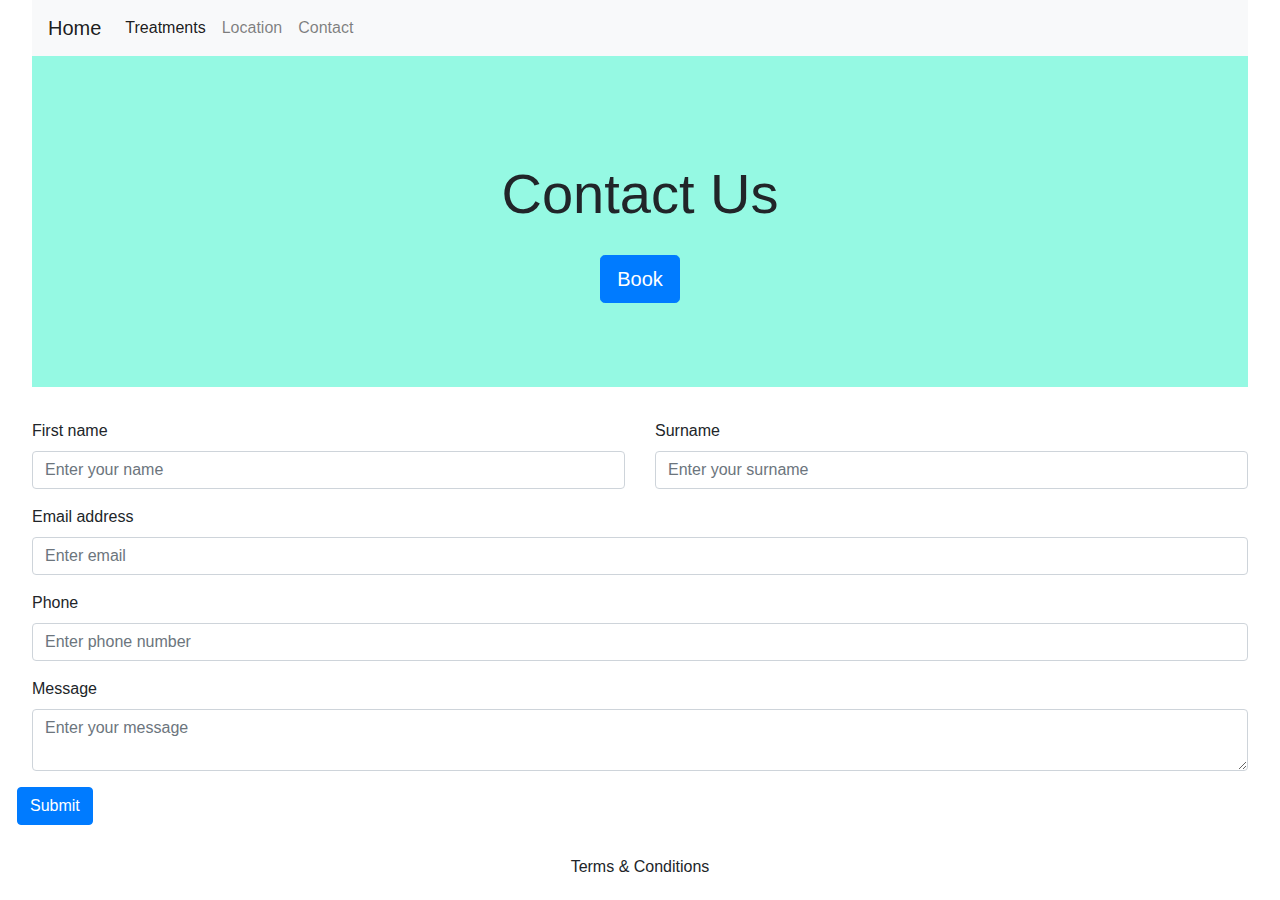
<file: contact.html>
<!doctype html>
<html lang="en">
  <head>
    <!-- Required meta tags -->
    <meta charset="utf-8">
    <meta name="viewport" content="width=device-width, initial-scale=1, shrink-to-fit=no">
<title>Helsinki Physio Contact</title>
    <!-- Bootstrap CSS -->
    <link rel="stylesheet" href="https://maxcdn.bootstrapcdn.com/bootstrap/4.0.0/css/bootstrap.min.css" integrity="sha384-Gn5384xqQ1aoWXA+058RXPxPg6fy4IWvTNh0E263XmFcJlSAwiGgFAW/dAiS6JXm" crossorigin="anonymous">
	<link rel="stylesheet" href="stylesweb.css">
  

  </head>
  
  <body>


<nav class="navbar navbar-expand-lg navbar-light bg-light">
  <a class="navbar-brand" href="index.html">Home</a>
  <button class="navbar-toggler" type="button" data-toggle="collapse" data-target="#navbarNav" aria-controls="navbarNav" aria-expanded="false" aria-label="Toggle navigation">
    <span class="navbar-toggler-icon"></span>
  </button>
  <div class="collapse navbar-collapse" id="navbarNav">
    <ul class="navbar-nav">
      <li class="nav-item active">
        <a class="nav-link" href="treatments.html">Treatments<span class="sr-only">(current)</span></a>
      </li>
      <li class="nav-item">
        <a class="nav-link" href="location.html">Location</a>
      </li>
      <li class="nav-item">
        <a class="nav-link" href="contact.html">Contact</a>
      </li>
    </ul>
  </div>
</nav>

<section>
<div class="jumbotron jumbotron-fluid">
  <div class="container">
   
    <h1 class="display-4">Contact Us</h1>
	 <a class="btn btn-primary btn-lg" href="#" role="button">Book</a>
  </div>
 
</div>


<form>
<div class="container-form">
 <div class="row">
<div class="form-group col-sm-6">
<label for="fname">First name</label>
  <input type="text" class="form-control" id="fname" name="fname" placeholder="Enter your name">
  </div>
  <div class="form-group col-sm-6">
<label for="fname">Surname</label>
  <input type="text" class="form-control" id="surname" name="surname" placeholder="Enter your surname">
  </div>
  <div class="form-group col-sm-12">
    <label for="exampleInputEmail1">Email address</label>
    <input type="email" class="form-control" id="exampleInputEmail1" placeholder="Enter email">
  </div>
  <div class="form-group col-sm-12">
    <label for="exampleInputPhone1">Phone</label>
    <input type="number" class="form-control" id="exampleInputPhone1" placeholder="Enter phone number">
  </div>
    <div class="form-group col-sm-12">
    <label for="exampleFormControlTextarea1">Message</label>
    <textarea class="form-control" id="exampleFormControlTextarea1" rows="2" placeholder="Enter your message"></textarea>
  </div>
  <button type="submit" class="btn btn-primary">Submit</button>
  </div>
</div>
</form>

  
</section>

<footer>Terms & Conditions</footer>


    <!-- Optional JavaScript -->
    <!-- jQuery first, then Popper.js, then Bootstrap JS -->
    <script src="https://code.jquery.com/jquery-3.2.1.slim.min.js" integrity="sha384-KJ3o2DKtIkvYIK3UENzmM7KCkRr/rE9/Qpg6aAZGJwFDMVNA/GpGFF93hXpG5KkN" crossorigin="anonymous"></script>
    <script src="https://cdnjs.cloudflare.com/ajax/libs/popper.js/1.12.9/umd/popper.min.js" integrity="sha384-ApNbgh9B+Y1QKtv3Rn7W3mgPxhU9K/ScQsAP7hUibX39j7fakFPskvXusvfa0b4Q" crossorigin="anonymous"></script>
    <script src="https://maxcdn.bootstrapcdn.com/bootstrap/4.0.0/js/bootstrap.min.js" integrity="sha384-JZR6Spejh4U02d8jOt6vLEHfe/JQGiRRSQQxSfFWpi1MquVdAyjUar5+76PVCmYl" crossorigin="anonymous"></script>
  </body>
</html>
</file>
<file: stylesweb.css>
body {
	
	width: 95%;
		margin-left: auto;
		margin-right: auto;
		background: white;
	
}

.display-4, .container {
	
	text-align: center;
		padding: 20px;


}

.jumbotron {
	
	
	background: #95F9E3;
	
}


.row  { 

	margin-bottom: 30px;
	
}
	
.right {

	

float: right;
padding: 30px;
}





.img-responsive {
	width: 400px;
	height: 200px;
	
	
}


  
 footer {
	background-color: white;
	height: 40px;
	text-align: center;

	
}
</file>
